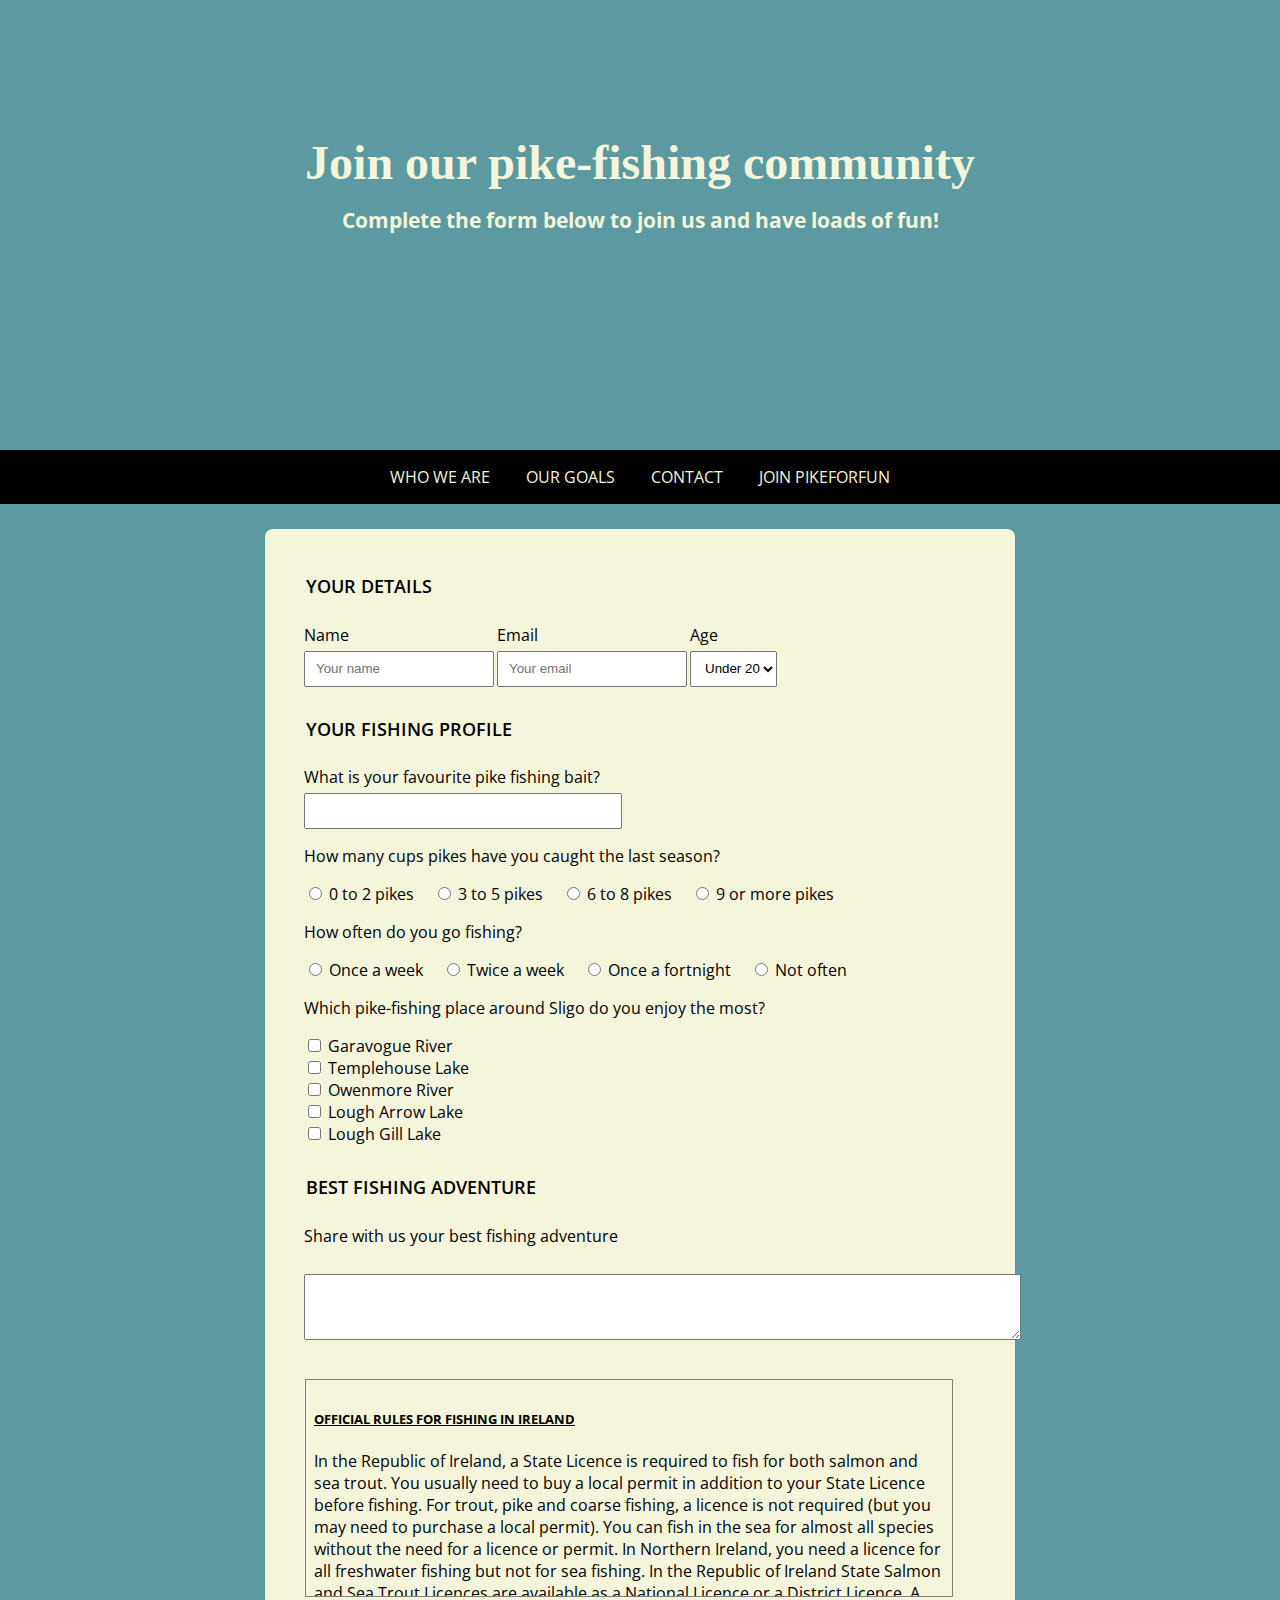
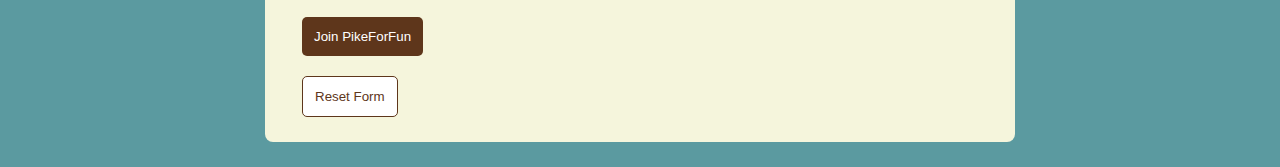
<file: form.html>
<!DOCTYPE html>
<html lang="en-US">

<head>
	<meta charset="UTF-8">
	<meta name="viewport" content="width=device-width, initial-scale=1.0">
	<meta name="description" content="Complete the form below to join us and have loads of fun!">
	<meta name="keywords" content="pike, fishing, club, nature, mindfulness, fun, sligo">
	<meta name="author" content="PikeForFun">
	<title>Join our pike-fishing community</title>

	<link rel="stylesheet" href="style.css">

</head>

<body>
	<header class="form-page-header page-header text-center">
		<div class="vertical-center">
			<h1>Join our pike-fishing community</h1>
			<p><strong>Complete the form below to join us and have loads of fun!</strong></p> 
		</div>
	</header>

	
	<nav class="black-background text-center text-uppercase">
		<a href="index.html#home" aria-label="Go to the top of the page">Who we are</a>
		<a href="index.html#ourgoals" aria-label="Go to our goals section">Our Goals</a>
		<a href="index.html#contact" aria-label="Go to contact information section">Contact</a>
		<a href="form.html" aria-label="Join PikeForFun">Join PikeForFun</a>
	</nav>
	
	<form action="https://formdump.codeinstitute.net" method="POST">

	<fieldset>
		<legend>Your details</legend>

		<div class="float-left">
			<label for="name-field" class="block-label">Name</label>
			<input id="name-field" type="text" name="full_name" placeholder="Your name" required>
		</div>
		<div class="float-left">
			<label for="email-field" class="block-label">Email</label>
			<input id="email-field" type="email" name="email" placeholder="Your email" required>
		</div>

		<label for="age" class="block-label">Age</label>
		<select id="age" name="age" required>
			<option value="under-20">Under 20</option>
			<option value="20s">20-29</option>
			<option value="30s">30-39</option>
			<option value="40s">40-49</option>
			<option value="50s">50-59</option>
			<option value="60+">60+</option>
		</select>

	</fieldset>

		
		<fieldset>
			<legend>Your fishing profile</legend>
			<div>
				<label for="favfishing-bait" class="block-label">What is your favourite pike fishing bait?</label>
				<input id="favfishing-bait" list="baits" name="favfishing-bait" required>
				<datalist id="baits">
					<option value="Rapalla">
					<option value="Spinnerbait">
					<option value="Miuras Mouse">
					<option value="Spoon">
					<option value="Topwater Lure">
					<option value="Dead Bait">
				</datalist>
			</div>

			<p>How many cups pikes have you caught the last season?</p>

			<input id="0-2pikes-radio" name="pikes-per-season" value="0-2pikes" type="radio" required>
			<label for="0-2pikes-radio">0 to 2 pikes</label>

			<input id="3-5pikes-radio" name="pikes-per-season" value="3-5pikes" type="radio" required>
			<label for="3-5pikes-radio">3 to 5 pikes</label>

			<input id="6-8pikes-radio" name="pikes-per-season" value="6-8pikes" type="radio" required>
			<label for="6-8pikes-radio">6 to 8 pikes</label>

			<input id="9plus-pikes-radio" name="pikes-per-season" value="9plus-pikes" type="radio" required>
			<label for="9plus-pikes-radio">9 or more pikes</label>

			<p>How often do you go fishing?</p>

			<input id="once-a-week" name="visit-frequency" value="once-a-week" type="radio" required>
			<label for="once-a-week">Once a week</label>

			<input id="twice-a-week" name="visit-frequency" value="twice-a-week" type="radio" required>
			<label for="twice-a-week">Twice a week</label>

			<input id="once-a-fortnight" name="visit-frequency" value="once-a-fortnight" type="radio" required>
			<label for="once-a-fortnight">Once a fortnight</label>

			<input id="not-often" name="visit-frequency" value="not-often" type="radio" required>
			<label for="not-often">Not often</label>

			<p>Which pike-fishing place around Sligo do you enjoy the most?</p>
			<div>
				<input type="checkbox" id="garavogueriver-checkbox" name="garavogueriver">
				<label for="garavogueriver-checkbox">Garavogue River</label>
			</div>
			<div>
				<input type="checkbox" id="templehouse-checkbox" name="templehouse">
				<label for="templehouse-checkbox">Templehouse Lake</label>
			</div>
			<div>
				<input type="checkbox" id="owenmore-checkbox" name="owenmore">
				<label for="owenmore-checkbox">Owenmore River</label>
			</div>
			<div>
				<input type="checkbox" id="lougharrow-checkbox" name="lougharrow">
				<label for="lougharrow-checkbox">Lough Arrow Lake</label>
			</div>
			<div>
				<input type="checkbox" id="loughgill-checkbox" name="loughgill">
				<label for="loughgill-checkbox">Lough Gill Lake</label>
			</div>	
		</fieldset>

		<fieldset>
			<legend>Best fishing adventure</legend>
			<label for="feedback" class="block-label">Share with us your best fishing adventure</label>
			<br>
			<textarea id="bestfishingadventure" rows="4" cols="87" name="bestfishingadventure"></textarea>
		</fieldset>
        <div id="terms">
            <h5 class="underline">OFFICIAL RULES FOR FISHING IN IRELAND</h5>
            <p>In the Republic of Ireland, a State Licence is required to fish for both salmon and sea trout. You usually need to buy a local permit in addition to your State Licence before fishing.

            For trout, pike and coarse fishing, a licence is not required (but you may need to purchase a local permit). You can fish in the sea for almost all species without the need for a licence or permit.

            In Northern Ireland, you need a licence for all freshwater fishing but not for sea fishing.

            In the Republic of Ireland State Salmon and Sea Trout Licences are available as a National Licence or a District Licence. A National Licence covers all Fishery Board Districts while a District Licence covers only the Fishery District in which the licence is purchased. A list of fishing tackle shops where licences may be bought is available on this site. Alternatively you can buy a licence online.

            It should be noted that a licence does not confer the right to fish for salmon or sea trout and that permission or permits are required to fish most waters.

            Anglers in the Shannon Region must have a Permit (ticket charge) to fish for trout, pike or coarse fish in the Midland Fisheries Group of controlled waters. This area comprises the following river catchments; RIVER SUCK, RIVER INNY, RIVER BROSNA, LITTLE BROSNA RIVER and CAMLIN RIVER. This permit is not required to fish the main River Shannon or other fisheries whose fishing rights are NOT under the control of the Inland Fisheries Ireland.

            For up-to-date information on all licence and permit regulations in Northern Ireland visit the Northern Ireland Tourist Board website.

            Access to Fisheries
            Anglers must always remember that access does not imply a right of way and should ensure that they have the necessary permission to enter or cross private lands. Respect livestock and crops – where possible, anglers should walk the headlands of fields or along the riverbank or lakeshore.

            Leave No Trace
            Anglers should ensure that gates are closed and that fences are not damaged or broken. Care should be taken with crops and livestock. Litter must not be discarded and no fires are allowed. Vehicles should be parked in designated areas and in such a manner, as they do not cause obstruction.</p>
            
            <p><span class="bold">Eligibility: </span>
                PikeForFun is a youth-fishing-club and all individuals (i) under 21 years of age are free to join our community.
                People (i) over 21 are welcomed as Senior Guests for helping us improve our activities</p>


            <p><span class="bold">Notification and Acceptance: </span>
                Accepted Members/Senior Guests will be notified no more than 5 working days after completing the form, via email. 
            </p>

            <p><span class="bold">Rules: </span>
                By entering the PikeForFun Community, entrant agrees to abide by the terms and conditions of these
                Official Rules, which are final on all matters and warrants that
                he/she is eligible to join the Community. Submission of entry constitutes entrant’s
                consent for PikeForFun youth fishing club to use entrant’s email address for purposes of marketing and promotion of
                our products and services.
            </p>
        </div>

		<input type="submit" class="block-label" value="Join PikeForFun">
		<input type="reset" value="Reset Form">

	</form>
	
</body>

</html>
</file>
<file: style.css>
@import url('https://fonts.googleapis.com/css?family=Merienda+One|Open+Sans&display=swap');

body {
	font-family: 'Open Sans', Arial, sans-serif;
	margin: 0;
	background-color: #5b9aa0;
}

h1,h2,h3 {
	font-family: 'Merienda One', 'Brush Script MT', cursive;
}

h1 {
	font-size: 3rem;
	margin: 0;
}

h2 {
	font-size: xx-large;
}

header {
	color: beige;
}

header > p {
	color: white;
}

header {
	background-color: black;
}

#ourgoals {
	padding: 1rem 0;
	margin-bottom: 80px;
	background: url('https://i.etsystatic.com/6435214/r/il/f9dbc3/1338079846/il_794xN.1338079846_qudu.jpg') center center / cover no-repeat fixed;
}

.text-white {
	color: white;
}

.black-background {
    background-color: black;
}

#home {
    background-image: url('https://cdn.pixabay.com/photo/2020/01/29/22/30/fish-4803933_960_720.jpg');
}

.page-header {
	height: 50vh;
	background: center 75% / cover no-repeat;
}

.form-page-header {
	background-image: url('https://cdn.pixabay.com/photo/2020/03/15/10/48/fishing-4933219_960_720.jpg')
}

.text-center {
    text-align: center;
}

.text-right {
    text-align: right;
}

strong {
	font-size: 1.3rem;
}

.text-uppercase {
    text-transform: uppercase;
}

.underline {
	text-decoration: underline;
}

nav {
	padding: 1rem;
}

nav > a {
	text-decoration: none;
	color: beige;
	margin: 1rem;
}

nav > a:hover {
	color: silver;
}

li {
    list-style-type: none;
}

.bold {
	font-weight: bold;
}

small {
	font-style: italic;
}

img {
	border-radius: 8px;
	width: 96%;
	margin: 2%;
}

#nature-box {
	background-color: lightgreen;
    position: relative;
    left: 70px;
    top: -15px;
}

#mindfulness-box {
	background-color: #5CDB95;
	position: relative;
	z-index: 1;
}

#fun-box {
	background-color: #8EE4AF;
    position: relative;
    right: 70px;
    top: -15px;
}

.vertical-center {
    position: relative;
    top: 30%;
}

.one-third-width-column {
    width: 33.33%;
    display: inline-block;
}

.two-thirds-width-column {
    width: 66.66%;
    display: inline-block;
}

.reasons-box {
	padding: 10px 5px 25px 5px;
	border-radius: 8px;
	width: 100%;
	margin: 2%;
	background-color: #379683;
    position: relative;
    left: 0%;
    top: 115px;
}

.ourgoals-box {
	width: 33%;
	margin: 1rem 0;
	display: inline-block;
}

/* padding to allow for fixed footer */
#contact {
    margin-bottom: 50px;
}

.contact-boxes-container {
    width: 66%;
    margin: 0 auto;
}

.contact-box-left {
    width: 250px;
    margin-top: -20px;
	float: left;
}

.contact-box-right {
    width: 250px;
    text-align: right;
    margin-top: -20px;
	float: right;
}

.spacer {
    clear: both;
}

.contact-box-center {
    width: 250px;
    height: 250px;
    margin: 0 auto;
    text-align: center;
}

th,
td {
    border-bottom: 1px solid black;
}

ul {
	padding: 0;
}

#reasons li {
    margin-top: 5%;
}

a:hover {
	text-decoration: none;
	color: chocolate;
}

footer {
	background-color: #A7BEAE;
	padding: 1em;
	text-align: center;
    width: 100%;
    position: fixed;
    bottom: 0;
    right: 0;
	z-index: 3;
}

footer > span {
	color: #E7E8D1;
}

footer > a {
	color: beige;
	text-decoration: none;
	padding: 0 15px;
	font-size: 0.8rem;
}

footer > p {
	color: #E7E8D1;
}

fieldset {
	border: none;
	margin-top: 20px;
}

input[type=submit] {
	margin-top: 20px;
	margin-left: 0.75rem;
	padding: 0.75rem;
	background-color: #5e361b;
	color: white;
	border: none;
	border-radius: 5px;
}

input[type=reset] {

	margin-top: 20px;
    margin-left: 0.75rem;
    padding: 0.75rem;
    background-color: white;
    color: #5e361b;
    border: 1px solid #5e361b;
    border-radius: 5px;
}
	

input[type=text],
input[type=email],
input[list=baits] {
    height: 30px;
    width: 90%;
    padding-left: 10px;
	margin: 0 auto;
}

/* overrides css above */
input[list=baits] {
    width: 45%;
}

select {
    height: 36px;vb 
    width: 100px;
    padding-left: 10px;
}

form {
	width: 700px;
	padding: 25px;
	border-radius: 8px;
	margin: 25px auto;
	background-color: beige;
}

.block-label {
	display: block;
}

legend {
	font-size: large;
	font-weight: 600;
	text-transform: uppercase;
	margin: 20px 0 10px 0;
}

.float-left {
    float: left;
}

.float-right {
    float: right;
}

label {
    margin: 10px 15px 5px 0;
}

.checkboxes-box div {
    margin-top: 15px;
}

#reasons li {
    margin-top: 5%;
}

#terms {
    height: 200px;
    width: 90%;
    padding: 0.5rem;
    margin: 1.5rem 0 0 15px;
    border: 1px solid grey;
    overflow: scroll;
}

/* map */
#map-wrapper {

    height: 300px;
    margin-bottom: 107px;
}

#map {
    height: 100%;
    width: 100%;
    border: none;
}
</file>
